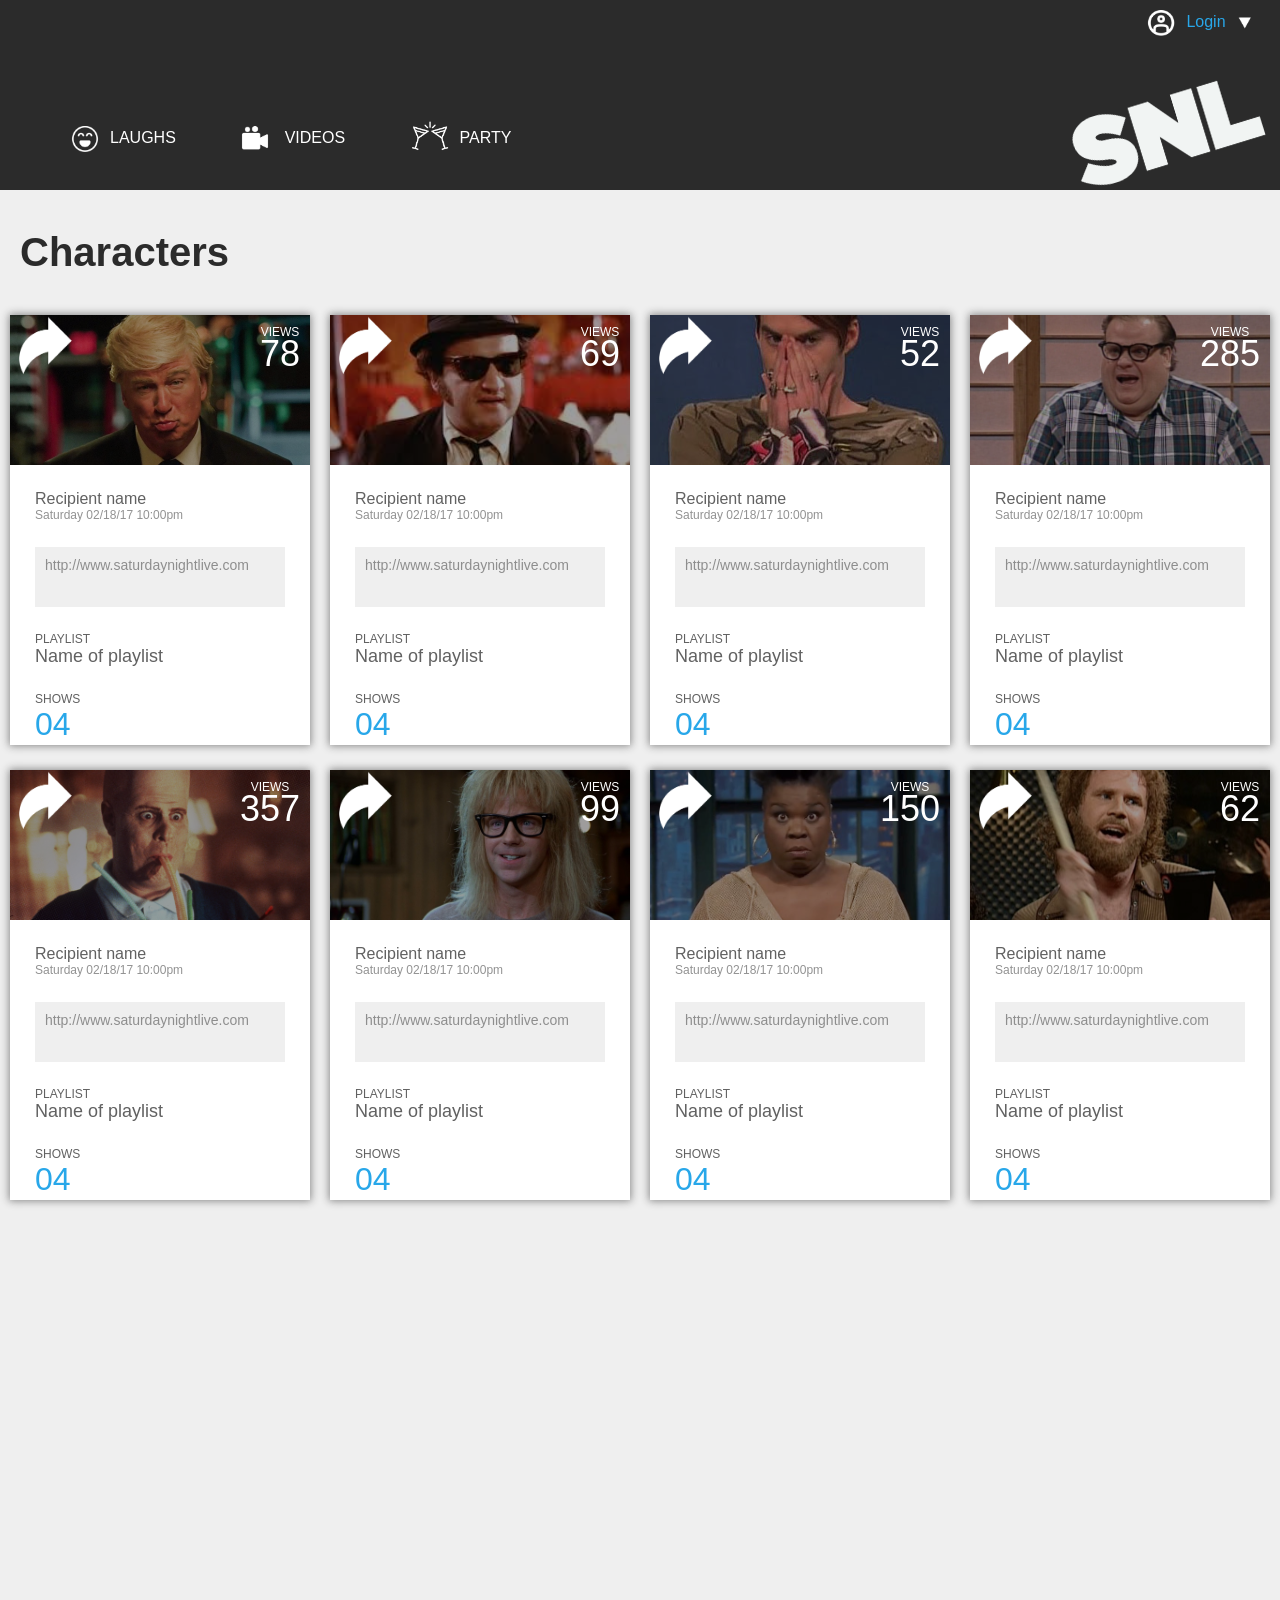
<file: index.html>
<!DOCTYPE html>
<html>
  <head>
    <meta charset="utf-8">
    <title>Pro Static Comp Challenge</title>
    <link rel="stylesheet" type="text/css" href="static2.css">
    <meta name="viewport" content="width=device-width, initial-scale=1">
  </head>
  <body>
    <header>
      <p class='userName'> <img class='login' src='images/login.png'>Login <img class='downArrow' src='images/downArrow.png'></p>
        <ul>
          <li> <img class ='headerbtn laugh' src="images/laugh.png">LAUGHS </li>
          <li> <img class=' headerbtn camera' src='images/camera.png'> VIDEOS </li>
          <li> <img class='headerbtn party' src='images/party.png'>PARTY </li>
        </ul>
        <img src="images/logo.png" class="logo">
    </header>
      <h1>Characters</h1>
    <section class='cards'>
      <article class="card">
        <section class='card1 cardtop'>
          <img class='next' src='images/next.png'>
          <span>
            <p class='views'>VIEWS</p>
            <p class='count'>78</p>
          </span>
        </section>
        <section class='cardbottom'>
          <p class='name'>Recipient name</p>
          <p class='date'>Saturday 02/18/17 10:00pm</p>
          <span class='urlSpan'>http://www.saturdaynightlive.com</span>
          <p class='play'>PLAYLIST</p>
          <p class='playName'>Name of playlist</p>
          <p class='shows'>SHOWS</p>
          <p class='showNum'>04</p>
        </section>
      </article>

      <article class="card">
        <section class='card2 cardtop'>
          <img class='next' src='images/next.png'>
          <span>
            <p class='views'>VIEWS</p>
            <p class='count'>69</p>
          </span>
        </section>
        <section class='cardbottom'>
          <p class='name'>Recipient name</p>
          <p class='date'>Saturday 02/18/17 10:00pm</p>
          <span class='urlSpan'>http://www.saturdaynightlive.com</span>
          <p class='play'>PLAYLIST</p>
          <p class='playName'>Name of playlist</p>
          <p class='shows'>SHOWS</p>
          <p class='showNum'>04</p>
        </section>
      </article>

      <article class="card">
        <section class='card3 cardtop'>
          <img class='next' src='images/next.png'>
          <span>
            <p class='views'>VIEWS</p>
            <p class='count'>52</p>
          </span>
        </section>
        <section class='cardbottom'>
          <p class='name'>Recipient name</p>
          <p class='date'>Saturday 02/18/17 10:00pm</p>
          <span class='urlSpan'>http://www.saturdaynightlive.com</span>
          <p class='play'>PLAYLIST</p>
          <p class='playName'>Name of playlist</p>
          <p class='shows'>SHOWS</p>
          <p class='showNum'>04</p>
        </section>
      </article>

      <article class="card">
        <section class='card4 cardtop'>
          <img class='next' src='images/next.png'>
          <span>
            <p class='views'>VIEWS</p>
            <p class='count'>285</p>
          </span>
        </section>
        <section class='cardbottom'>
          <p class='name'>Recipient name</p>
          <p class='date'>Saturday 02/18/17 10:00pm</p>
          <span class='urlSpan'>http://www.saturdaynightlive.com</span>
          <p class='play'>PLAYLIST</p>
          <p class='playName'>Name of playlist</p>
          <p class='shows'>SHOWS</p>
          <p class='showNum'>04</p>
        </section>
      </article>

      <article class="card">
        <section class='card5 cardtop'>
          <img class='next' src='images/next.png'>
          <span>
            <p class='views'>VIEWS</p>
            <p class='count'>357</p>
          </span>
        </section>
        <section class='cardbottom'>
          <p class='name'>Recipient name</p>
          <p class='date'>Saturday 02/18/17 10:00pm</p>
          <span class='urlSpan'>http://www.saturdaynightlive.com</span>
          <p class='play'>PLAYLIST</p>
          <p class='playName'>Name of playlist</p>
          <p class='shows'>SHOWS</p>
          <p class='showNum'>04</p>
        </section>
      </article>

      <article class="card">
        <section class='card6 cardtop'>
          <img class='next' src='images/next.png'>
          <span>
            <p class='views'>VIEWS</p>
            <p class='count'>99</p>
          </span>
        </section>
        <section class='cardbottom'>
          <p class='name'>Recipient name</p>
          <p class='date'>Saturday 02/18/17 10:00pm</p>
          <span class='urlSpan'>http://www.saturdaynightlive.com</span>
          <p class='play'>PLAYLIST</p>
          <p class='playName'>Name of playlist</p>
          <p class='shows'>SHOWS</p>
          <p class='showNum'>04</p>
        </section>
      </article>

      <article class="card">
        <section class='card7 cardtop'>
          <img class='next' src='images/next.png'>
          <span>
            <p class='views'>VIEWS</p>
            <p class='count'>150</p>
          </span>
        </section>
        <section class='cardbottom'>
          <p class='name'>Recipient name</p>
          <p class='date'>Saturday 02/18/17 10:00pm</p>
          <span class='urlSpan'>http://www.saturdaynightlive.com</span>
          <p class='play'>PLAYLIST</p>
          <p class='playName'>Name of playlist</p>
          <p class='shows'>SHOWS</p>
          <p class='showNum'>04</p>
        </section>
      </article>

      <article class="card">
        <section class='card8 cardtop'>
          <img class='next' src='images/next.png'>
          <span>
            <p class='views'>VIEWS</p>
            <p class='count'>62</p>
          </span>
        </section>
        <section class='cardbottom'>
          <p class='name'>Recipient name</p>
          <p class='date'>Saturday 02/18/17 10:00pm</p>
          <span class='urlSpan'>http://www.saturdaynightlive.com</span>
          <p class='play'>PLAYLIST</p>
          <p class='playName'>Name of playlist</p>
          <p class='shows'>SHOWS</p>
          <p class='showNum'>04</p>
        </section>
      </article>

      <article class="cardExtra">
        <!-- <section class='cardtop'> -->
          <!-- <img class='next' src='images/next.png'>
          <span>
            <p class='views'>VIEWS</p>
            <p class='count'>62</p>
          </span>
        </section>
        <section class='cardbottom'>
          <p class='name'>Recipient name</p>
          <p class='date'>Saturday 02/18/17 10:00pm</p>
          <span class='urlSpan'>http://www.saturdaynightlive.com</span>
          <p class='play'>PLAYLIST</p>
          <p class='playName'>Name of playlist</p>
          <p class='shows'>SHOWS</p>
          <p class='showNum'>04</p> -->
        </section>

        <article class="cardExtra">
          <!-- <section class='cardtop'> -->
            <!-- <img class='next' src='images/next.png'>
            <span>
              <p class='views'>VIEWS</p>
              <p class='count'>62</p>
            </span>
          </section>
          <section class='cardbottom'>
            <p class='name'>Recipient name</p>
            <p class='date'>Saturday 02/18/17 10:00pm</p>
            <span class='urlSpan'>http://www.saturdaynightlive.com</span>
            <p class='play'>PLAYLIST</p>
            <p class='playName'>Name of playlist</p>
            <p class='shows'>SHOWS</p>
            <p class='showNum'>04</p> -->
          </section>
      </article>
    </section>

  </body>
</html>
</file>
<file: static2.css>
html, body {
    padding: 0;
    margin: 0;
    height: 100%;
    width: 100%;
    background-color: #EFEFEF;
    font-family: sans-serif;
}

header {
  margin: 0;
  height: 180px;
  padding-top: 10px;
  background-color: #2B2B2B;
}


li {
  vertical-align: middle;
  display:inline-block;
  list-style: none;
  margin: 25px 30px;
  color: #ffffff;
}
ul {
  display: inline;
}

h1 {
  color: #2B2B2B;
  margin: 40px 20px;
  font-size: 2.5em;
}

.cards {
  display: flex;
  flex-wrap: wrap;
  justify-content: space-around;
}

article {
  height: 430px;
  width: 300px;
  margin-bottom: 25px;
}


.login {
  width: 30px;
  vertical-align: middle;
  margin-right: 10px;
}


.headerbtn {
  width: 30px;
  vertical-align: middle;
  background: none;
  margin-right: 10px;
}

/*.headerbtn:hover{
  background-color: #00f7ef;
  background-blend-mode: multiply;
}*/

.party {
  width:40px;
  margin-bottom: 5px;
}

.userName {
  text-align: right;
  margin: 0px 20px 60px 0px;
  color: #28A7E9;
}

.downArrow {
  vertical-align: middle;
  width: 30px;
}

.logo {
  width:190px;
  float: right;
  transform: rotate(-17deg);
  margin-right: 20px;
}

.next {
  width: 70px;
  display: inline;
}

.card {
  background-color: #ffffff;
  box-shadow: 0px 0px 8px 1px #888888;
}

.card1 {
  background: url(images/alec-baldwin-snl.jpg) no-repeat center;
  background-size: cover;
}

.card2 {
  background: url(images/belushi.jpeg) no-repeat center;
  background-size: cover;
}

.card3 {
  background: url(images/bill-hader.jpg) no-repeat center;
  background-size: cover;
}

.card4 {
  background: url(images/chris-farley.jpeg) no-repeat center;
  background-size: cover;
}

.card5 {
  background: url(images/dan-akroyd.jpg) no-repeat center;
  background-size: cover;
}

.card6 {
  background: url(images/dana-carvey.jpg) no-repeat center;
  background-size: cover;
}

.card7 {
  background: url(images/leslie-jones.jpg) no-repeat center;
  background-size: cover;
}

.card8 {
  background: url(images/will-ferrell.jpg) no-repeat center;
  background-size: cover;
}

.cardtop {
  background-size: cover;
  background-color: #4f4e4e;
  background-blend-mode: overlay;
  width:100%;
  height: 150px;
}

.cardtop:hover {
  background-color: transparent;
}

.cardbottom {
  padding: 25px;
}

.views {
  text-align:center;
  margin: 0px;
  color: #ffffff;
  font-size: 12px;
}

.count {
  text-align:center;
  margin-top: 15px;
  font-size: 36px;
  color: #ffffff;
  line-height:0px;
}

span {
  float:right;
  margin: 10px;
}

.urlSpan {
  background-color: #EFEFEF;
  height: 40px;
  width: 92%;
  margin: 25px 0px 25px 0px;
  padding: 10px;
  font-size: 14px;
  color: #8E8E8E
  /*font-size: 12px;*/
}

.name {
  color: #616161;
  font-size: 16px;
  margin: 0px;
}

.date {
  color: #929292;
  font-size: 12px;
  margin:0px;
}

.play {
  font-size: 12px;
  color: #616161;
  margin: 0px;
}

.playName {
  font-size: 18px;
  color: #616161;
  margin: 0px;
}

.shows {
  color: #616161;
  font-size: 12px;
  margin: 25px 0px 0px 0px;
}

.showNum {
  color: #28A7E9;
  font-size: 32px;
  margin: 0px;
}

@media screen and (max-width: 780px) {
  .logo {
    width:160px;
    vertical-align: middle;
    transform: rotate(-17deg);
    display:block;
    position:absolute;
    left:0;
    right:0;
    bottom:90px;
    margin:auto;
}

  .userName {
    margin-bottom: 10px;
  }
  ul {
    position: absolute;
    bottom: 0;
    margin: auto;
  }
  li {
    margin: 5px 20px;
    float: right;
    bottom: 0;
  }
  header {
    position: relative;
  }

  .party {
    margin-bottom:0px;
  }
}

@media screen and (max-width: 550px) {

  ul {
    padding: 0px;
    display: flex;
    justify-content: center;
  }

  li {
    text-align: center;
    font-size: 12px;
  }

  article {
    width: 280px;
  }

  .headerbtn {
    margin-right: 0px;
  }

  .userName {
    text-align: left;
  }

}
</file>
